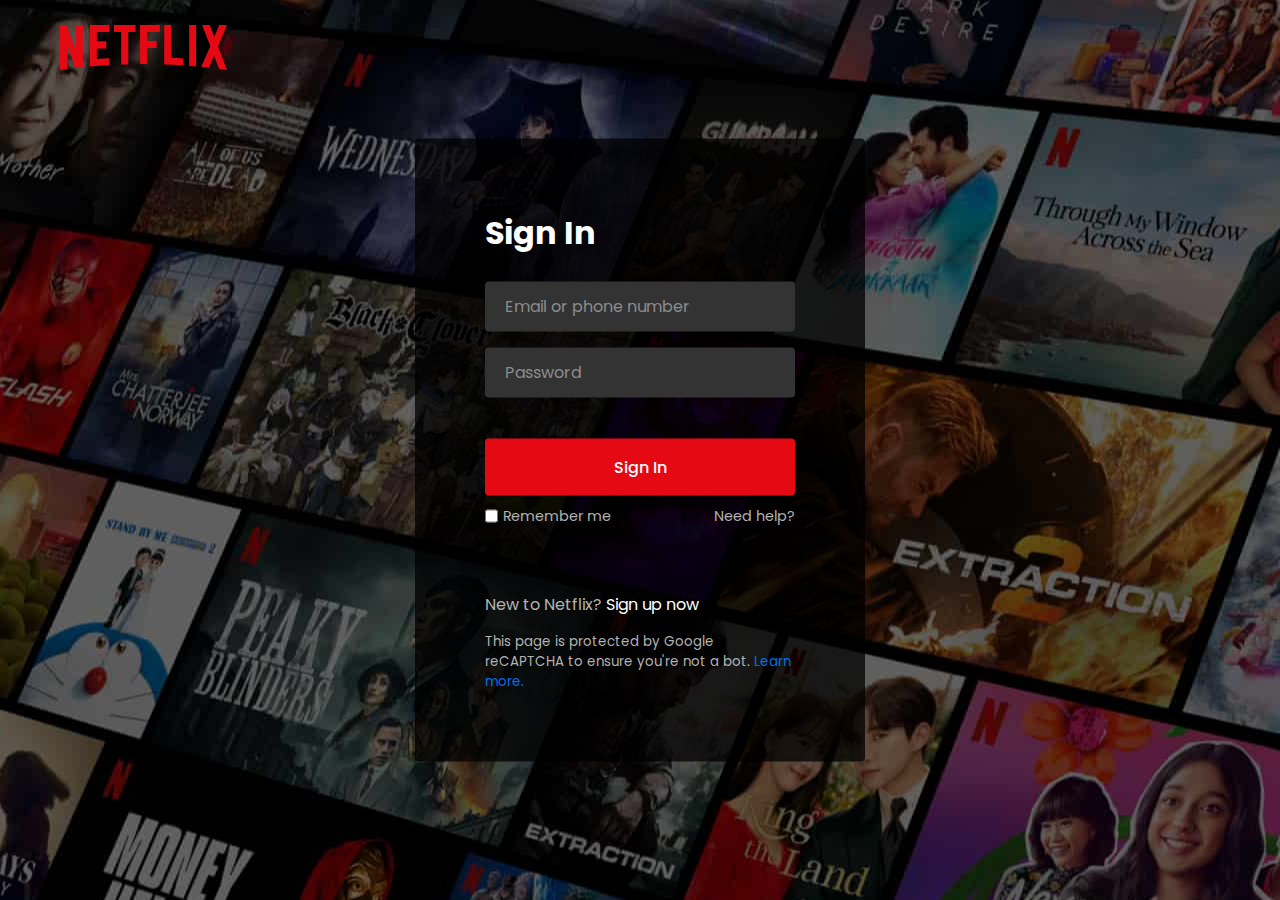
<file: sign-in.html>
<!DOCTYPE html>
<html lang="en">

<head>
    <meta charset="UTF-8">
    <meta name="viewport" content="width=device-width, initial-scale=1.0">
    <link rel="stylesheet" href="./sign-in.css">
    <!-- TAB ICON LINK -->
    <link rel="icon" href="/images/tab-icon.png">
    <title>Sign-In to Netflix</title>
</head>

<body>
    <nav>
        <a href="#"><img src="images/logo.svg" alt="logo"></a>
    </nav>
    <div class="form-wrapper">
        <h2>Sign In</h2>
        <form action="#">
            <div class="form-control">
                <input type="email" required>
                <label>Email or phone number</label>
            </div>
            <div class="form-control">
                <input type="password" required>
                <label>Password</label>
            </div>
            <a href="./index.html">
                <button type="submit">Sign In</button></a>
            <div class="form-help">
                <div class="remember-me">
                    <input type="checkbox" id="remember-me">
                    <label for="remember-me">Remember me</label>
                </div>
                <a href="#">Need help?</a>
            </div>
        </form>
        <p>New to Netflix? <a href="./sign-up.html">Sign up now</a></p>
        <small>
            This page is protected by Google reCAPTCHA to ensure you're not a bot.
            <a href="#">Learn more.</a>
        </small>
    </div>
</body>

</html>
</file>
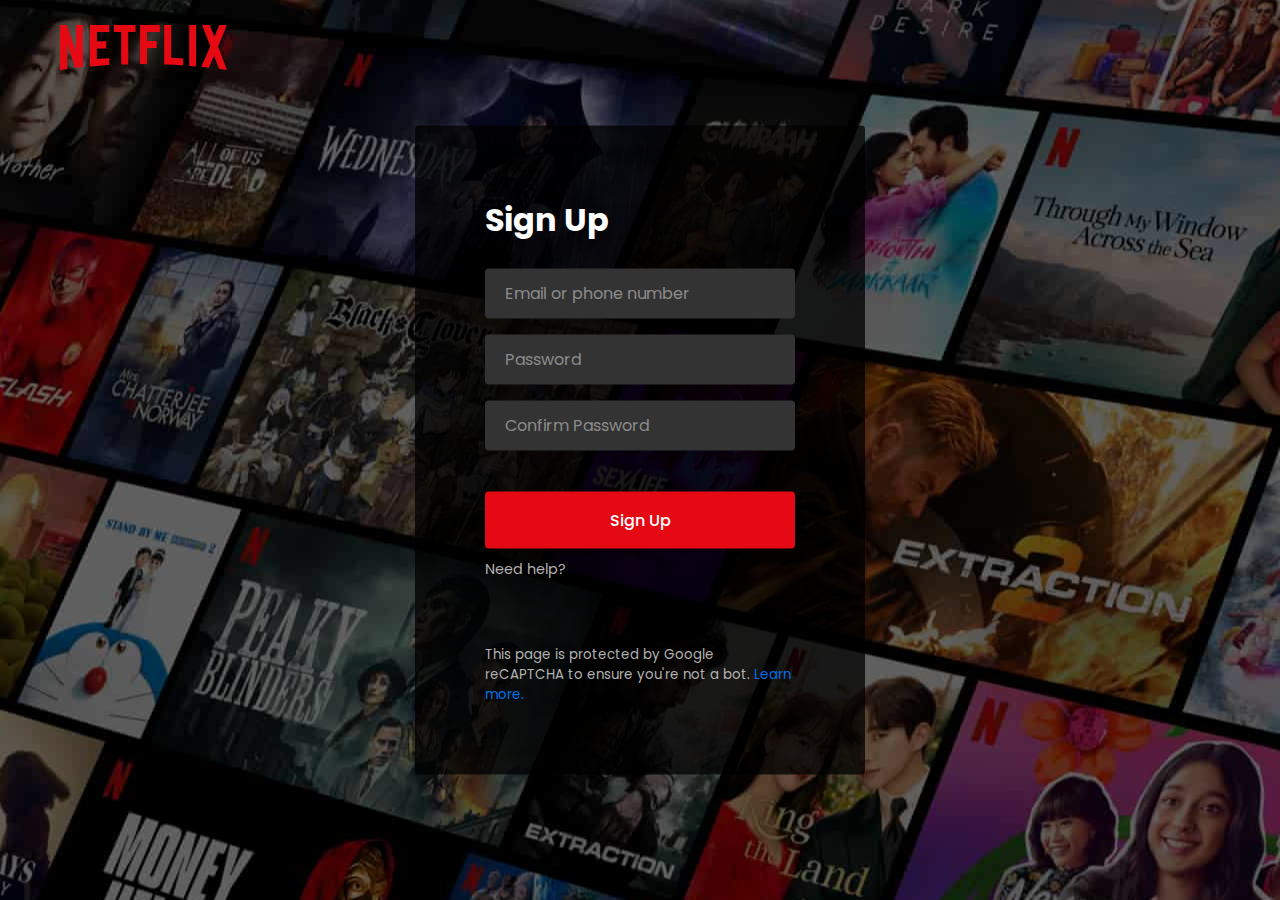
<file: sign-up.html>
<!DOCTYPE html>
<html lang="en">

<head>
    <meta charset="UTF-8">
    <meta name="viewport" content="width=device-width, initial-scale=1.0">
    <link rel="stylesheet" href="./sign-in.css">
    <!-- TAB ICON LINK -->
    <link rel="icon" href="/images/tab-icon.png">
    <link rel="stylesheet" href="./sign-in.css">
    <title>Sign-Up to Netflix</title>
</head>

<body>
    <nav>
        <a href="#"><img src="images/logo.svg" alt="logo"></a>
    </nav>
    <div class="form-wrapper">
        <h2>Sign Up</h2>
        <form action="#">
            <div class="form-control">
                <input type="email" required>
                <label>Email or phone number</label>
            </div>
            <div class="form-control">
                <input type="password" required>
                <label>Password</label>
            </div>
            <div class="form-control">
                <input type="password" required>
                <label>Confirm Password</label>
            </div>
            <a href="./index.html">
                <button type="submit">Sign Up</button></a>
            <div class="form-help">
                <a href="#">Need help?</a>
            </div>
        </form>
        <!-- <p>New to Netflix? <a href="./sign-up.html">Sign up now</a></p> -->
        <small>
            This page is protected by Google reCAPTCHA to ensure you're not a bot.
            <a href="#">Learn more.</a>
        </small>
    </div>
</body>

</html>
</file>
<file: sign-in.css>
@import url('https://fonts.googleapis.com/css2?family=Poppins:ital,wght@0,100;0,200;0,300;0,400;0,500;0,600;0,700;0,800;0,900;1,100;1,200;1,300;1,400;1,500;1,600;1,700;1,800;1,900&display=swap');

* {
    margin: 0;
    padding: 0;
    box-sizing: border-box;
    font-family: 'Poppins', sans-serif;
}

body {
    background: #000;
}

body::before {
    content: "";
    position: absolute;
    left: 0;
    top: 0;
    opacity: 0.5;
    width: 100%;
    height: 100%;
    background: url("images/hero-img.jpg");
    background-position: center;
}

nav {
    position: fixed;
    padding: 25px 60px;
    z-index: 1;
}

nav a img {
    width: 167px;
}

.form-wrapper {
    position: absolute;
    left: 50%;
    top: 50%;
    border-radius: 4px;
    padding: 70px;
    width: 450px;
    transform: translate(-50%, -50%);
    background: rgba(0, 0, 0, .75);
}

.form-wrapper h2 {
    color: #fff;
    font-size: 2rem;
}

.form-wrapper form {
    margin: 25px 0 65px;
}

form .form-control {
    height: 50px;
    position: relative;
    margin-bottom: 16px;
}

.form-control input {
    height: 100%;
    width: 100%;
    background: #333;
    border: none;
    outline: none;
    border-radius: 4px;
    color: #fff;
    font-size: 1rem;
    padding: 0 20px;
}

.form-control input:is(:focus, :valid) {
    background: #444;
    padding: 16px 20px 0;
}

.form-control label {
    position: absolute;
    left: 20px;
    top: 50%;
    transform: translateY(-50%);
    font-size: 1rem;
    pointer-events: none;
    color: #8c8c8c;
    transition: all 0.1s ease;
}

.form-control input:is(:focus, :valid)~label {
    font-size: 0.75rem;
    transform: translateY(-130%);
}

form button {
    width: 100%;
    padding: 16px 0;
    font-size: 1rem;
    background: #e50914;
    color: #fff;
    font-weight: 500;
    border-radius: 4px;
    border: none;
    outline: none;
    margin: 25px 0 10px;
    cursor: pointer;
    transition: 0.1s ease;
}

form button:hover {
    background: #c40812;
}

.form-wrapper a {
    text-decoration: none;
}

.form-wrapper a:hover {
    text-decoration: underline;
}

.form-wrapper :where(label, p, small, a) {
    color: #b3b3b3;
}

form .form-help {
    display: flex;
    justify-content: space-between;
}

form .remember-me {
    display: flex;
}

form .remember-me input {
    margin-right: 5px;
    accent-color: #b3b3b3;
}

form .form-help :where(label, a) {
    font-size: 0.9rem;
}

.form-wrapper p a {
    color: #fff;
}

.form-wrapper small {
    display: block;
    margin-top: 15px;
    color: #b3b3b3;
}

.form-wrapper small a {
    color: #0071eb;
}

@media (max-width: 740px) {
    nav, .form-wrapper {
        padding: 20px;
    }

    nav a img {
        width: 70px;
    }

    .form-wrapper {
        width: 100%;
        top: 50%;
    }

    .form-wrapper form {
        margin: 25px 0 40px;
    }
}
</file>
